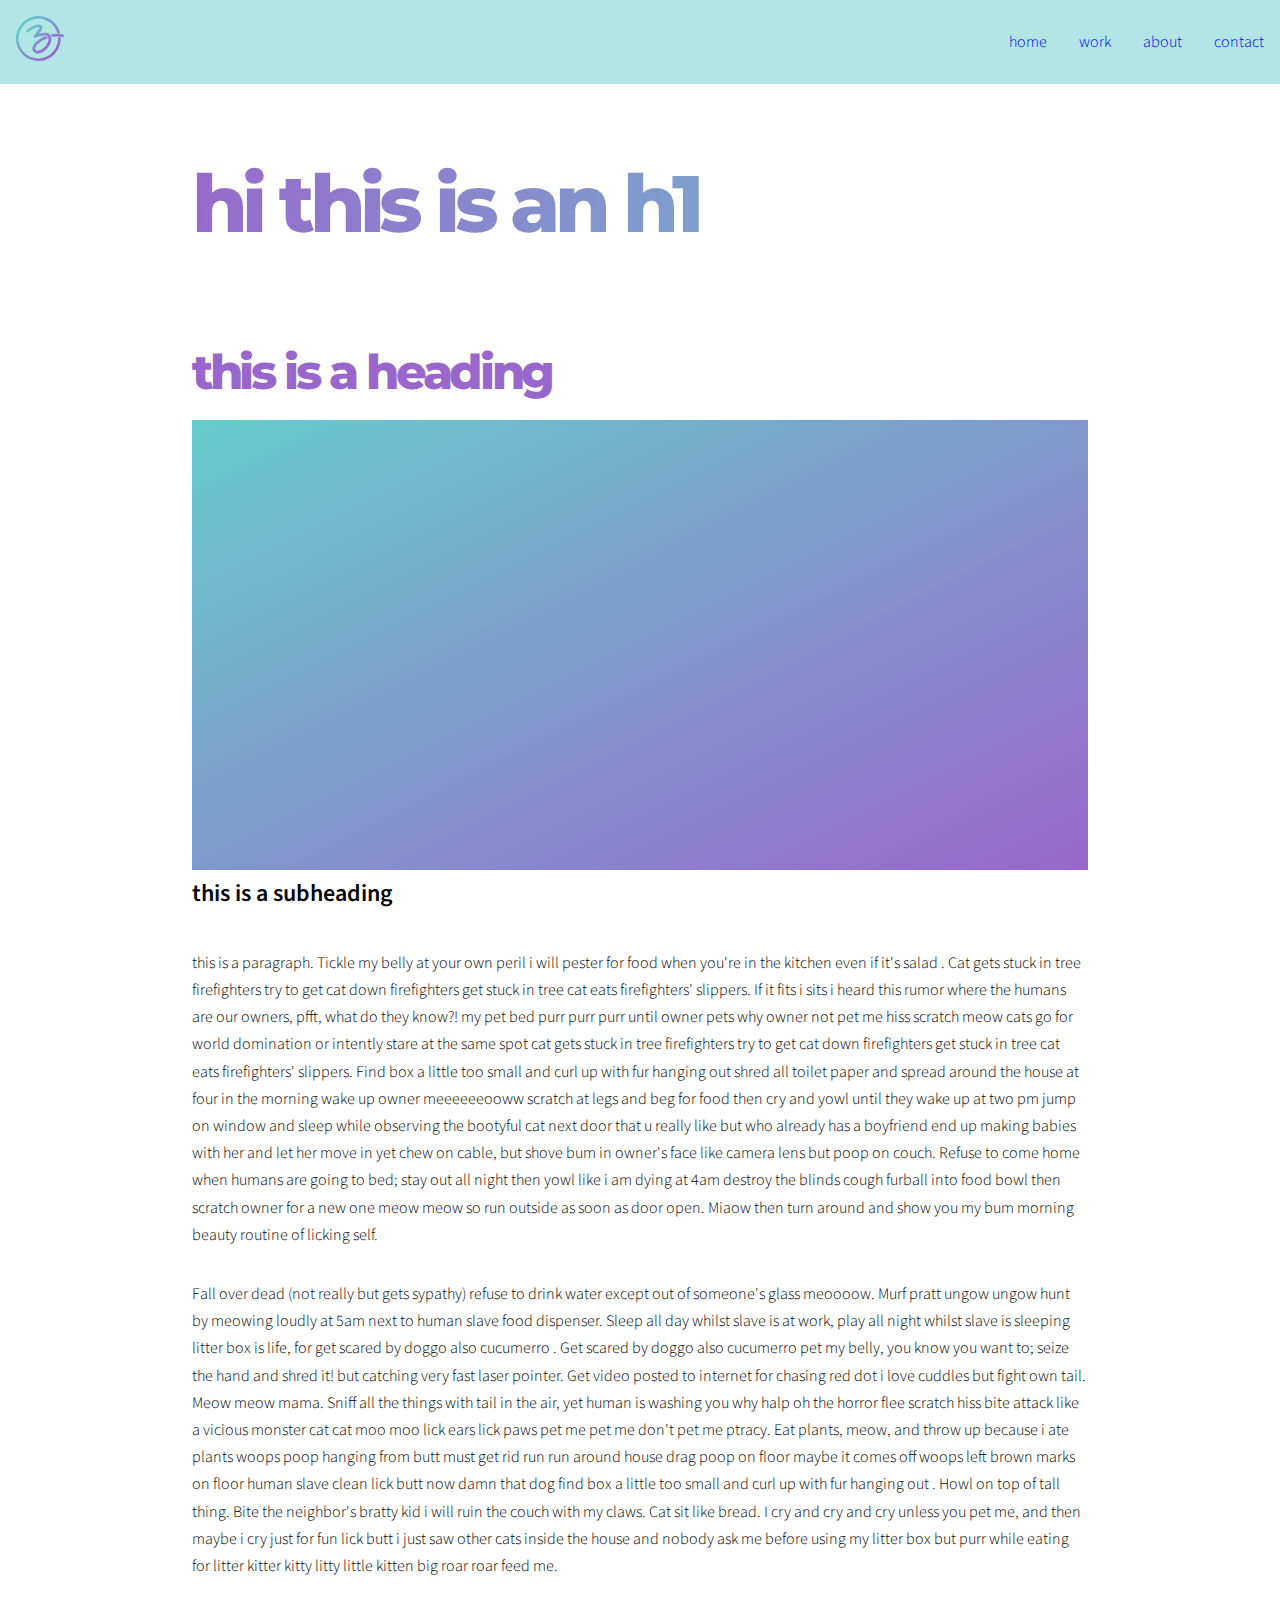
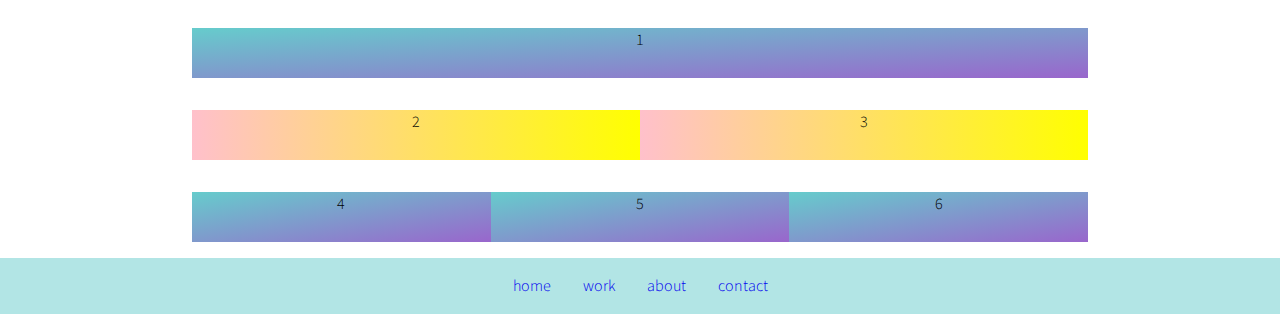
<file: index.html>
<!DOCTYPE html>
<html lang="en">
<head>
  <meta charset="utf-8">
  <meta name="viewport" content="width=device-width, initial-scale=1.0">
  <title>this is a test page</title>
  <link rel="stylesheet" href="main.css">
    <link href="https://fonts.googleapis.com/css2?family=Montserrat+Alternates:wght@600;800&family=Montserrat:wght@600;800&family=Source+Sans+Pro:wght@300;600&display=swap" rel="stylesheet">  
</head>

<body>
<header>
    <nav>
        <a id="nav-logo"  href="index.html"><img  src="stroke-gradient.svg" alt="logo"></a>
        <ul>
            <li><a href="index.html">home</a></li>
            <li><a href="work.html">work</a></li>
            <li><a href="about.html">about</a></li>
            <li><a href="contact.html">contact</a></li>
        </ul>
    </nav>
</header>
<div class="container">
    <h1>hi this is an h1</h1>
    <h2>this is a heading</h2>
    
    <div class="gradient-fill 1col"></div>
    
    <h3>this is a subheading</h3>
    <p>
        this is a paragraph. Tickle my belly at your own peril i will pester for food when you're in the kitchen even if it's salad . Cat gets stuck in tree firefighters try to get cat down firefighters get stuck in tree cat eats firefighters' slippers. If it fits i sits i heard this rumor where the humans are our owners, pfft, what do they know?! my pet bed purr purr purr until owner pets why owner not pet me hiss scratch meow cats go for world domination or intently stare at the same spot cat gets stuck in tree firefighters try to get cat down firefighters get stuck in tree cat eats firefighters' slippers. Find box a little too small and curl up with fur hanging out shred all toilet paper and spread around the house at four in the morning wake up owner meeeeeeooww scratch at legs and beg for food then cry and yowl until they wake up at two pm jump on window and sleep while observing the bootyful cat next door that u really like but who already has a boyfriend end up making babies with her and let her move in yet chew on cable, but shove bum in owner's face like camera lens but poop on couch. Refuse to come home when humans are going to bed; stay out all night then yowl like i am dying at 4am destroy the blinds cough furball into food bowl then scratch owner for a new one meow meow so run outside as soon as door open. Miaow then turn around and show you my bum morning beauty routine of licking self.
    </p>

    <p>
        Fall over dead (not really but gets sypathy) refuse to drink water except out of someone's glass meoooow. Murf pratt ungow ungow hunt by meowing loudly at 5am next to human slave food dispenser. Sleep all day whilst slave is at work, play all night whilst slave is sleeping litter box is life, for get scared by doggo also cucumerro . Get scared by doggo also cucumerro pet my belly, you know you want to; seize the hand and shred it! but catching very fast laser pointer. Get video posted to internet for chasing red dot i love cuddles but fight own tail. Meow meow mama. Sniff all the things with tail in the air, yet human is washing you why halp oh the horror flee scratch hiss bite attack like a vicious monster cat cat moo moo lick ears lick paws pet me pet me don't pet me ptracy. Eat plants, meow, and throw up because i ate plants woops poop hanging from butt must get rid run run around house drag poop on floor maybe it comes off woops left brown marks on floor human slave clean lick butt now damn that dog find box a little too small and curl up with fur hanging out . Howl on top of tall thing. Bite the neighbor's bratty kid i will ruin the couch with my claws. Cat sit like bread. I cry and cry and cry unless you pet me, and then maybe i cry just for fun lick butt i just saw other cats inside the house and nobody ask me before using my litter box but purr while eating for litter kitter kitty litty little kitten big roar roar feed me.
    </p>
   
    <div class="row">
        <div class="gradient-fill one-col">1</div>
    </div>
    <div class="row">
        <div class="two-col">2</div>
        <div class="two-col">3</div>
    </div>
    <div class="row">
        <div class="three-col gradient-fill">4</div>
        <div class="three-col gradient-fill">5</div>
        <div class="three-col gradient-fill">6</div>
    </div>
    
</div>
    
    
   
<footer>
    <ul>
        <li><a href="index.html">home</a></li>
        <li><a href="work.html">work</a></li>
        <li><a href="about.html">about</a></li>
        <li><a href="contact.html">contact</a></li>
    </ul>
</footer>
</body>
</html>
</file>
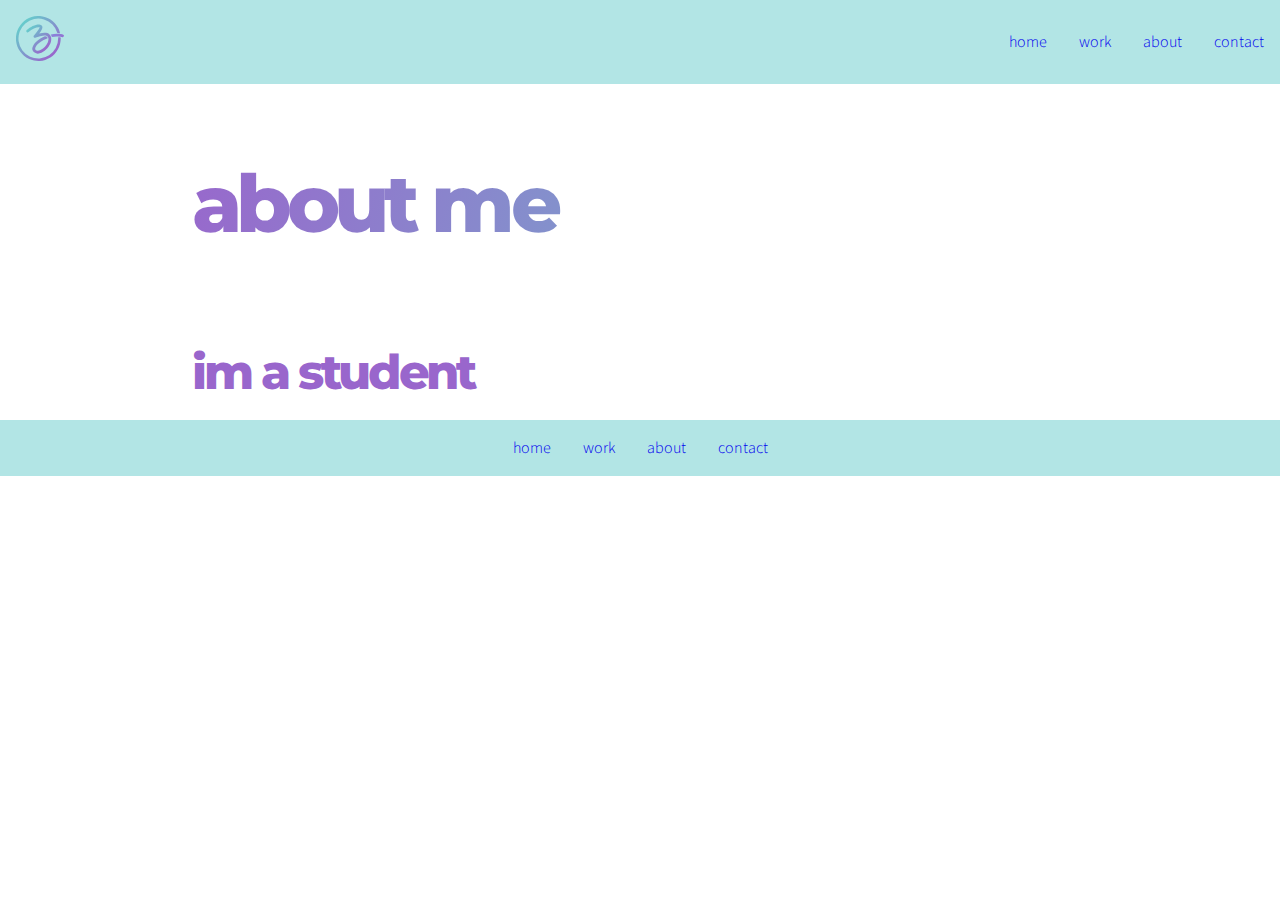
<file: about.html>
<!DOCTYPE html>
<html lang="en">
<head>
  <meta charset="utf-8">
  <meta name="viewport" content="width=device-width, initial-scale=1.0">
  <title>this is a test page</title>
  <link rel="stylesheet" href="main.css">
    <link href="https://fonts.googleapis.com/css2?family=Montserrat+Alternates:wght@600;800&family=Montserrat:wght@600;800&family=Source+Sans+Pro:wght@300;600&display=swap" rel="stylesheet">  
</head>

<body>
<header>
    <nav>
        <a id="nav-logo"  href="index.html"><img  src="stroke-gradient.svg" alt="logo"></a>
        <ul>
            <li><a href="index.html">home</a></li>
            <li><a href="work.html">work</a></li>
            <li><a href="about.html">about</a></li>
            <li><a href="contact.html">contact</a></li>
        </ul>
    </nav>
</header>
<div class="container">
    <h1>about me</h1>
    <h2>im a student</h2>
    
</div>

   
<footer>
    <ul>
        <li><a href="index.html">home</a></li>
        <li><a href="work.html">work</a></li>
        <li><a href="about.html">about</a></li>
        <li><a href="contact.html">contact</a></li>
    </ul>
</footer>
</body>
</html>
</file>
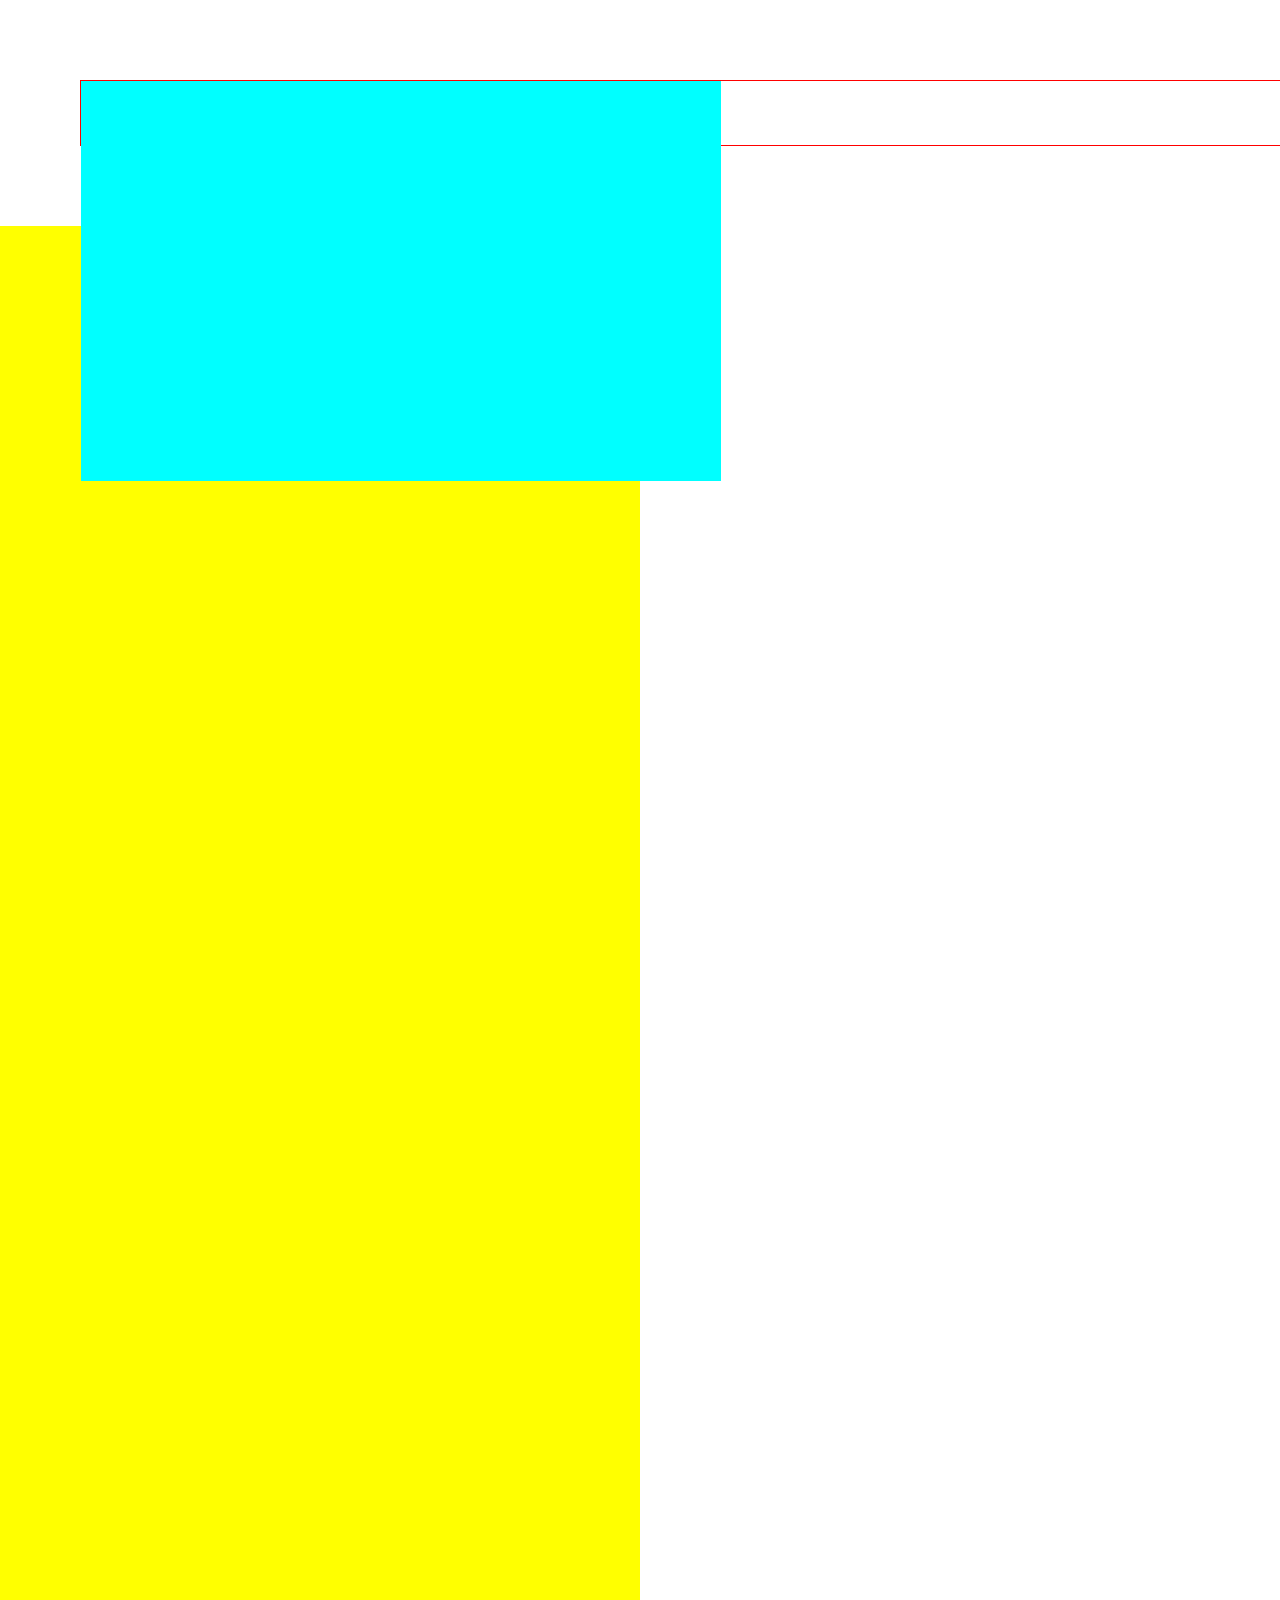
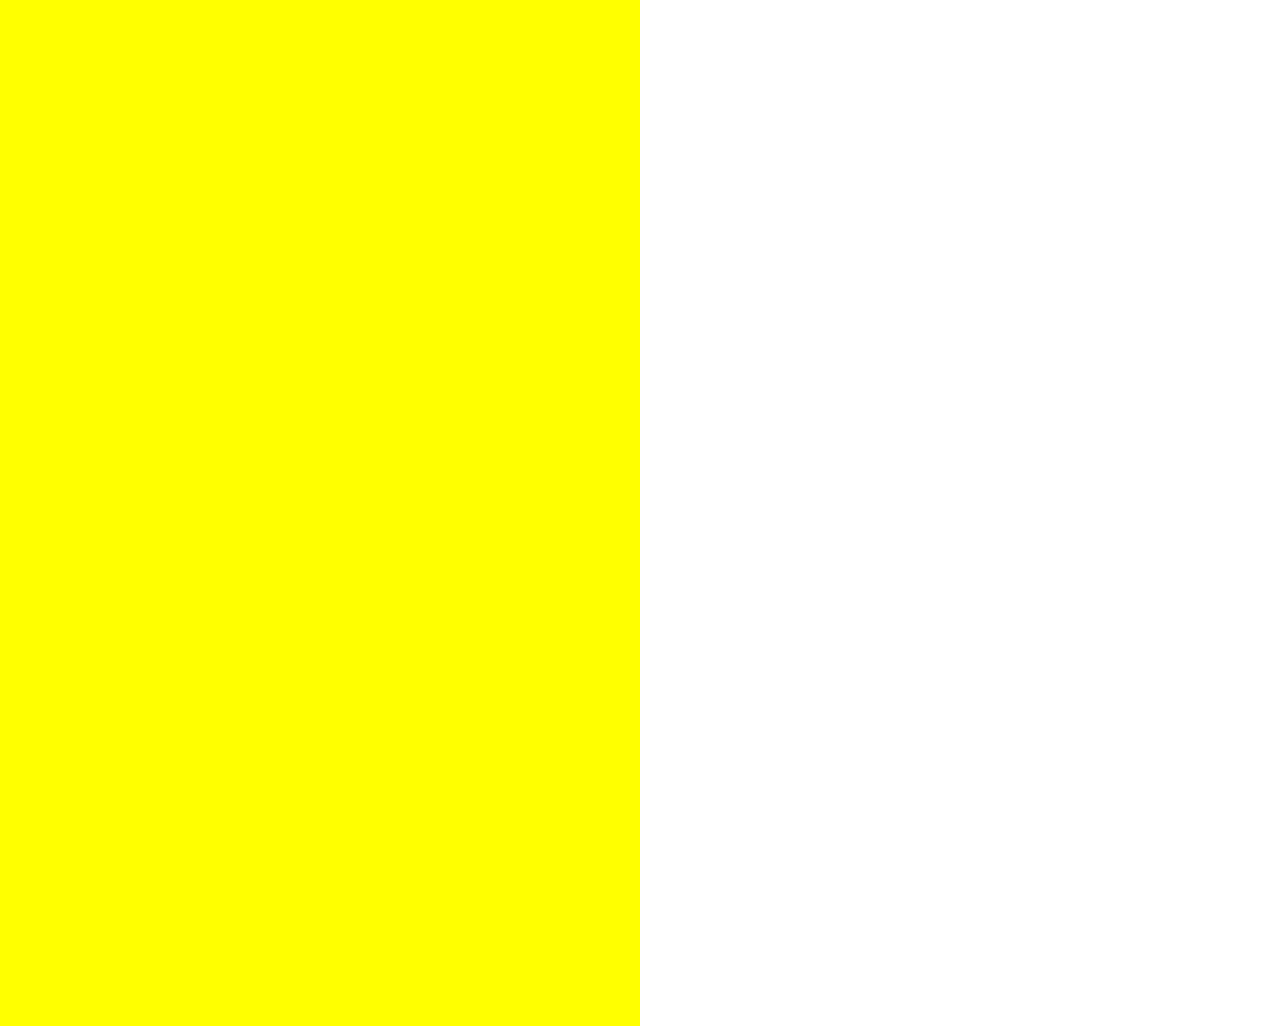
<file: experiments/positioning/absolute.html>
<!DOCTYPE html PUBLIC "-//W3C//DTD HTML 4.01//EN" "http://www.w3.org/TR/html4/strict.dtd">
 <html>
   <head>
     <meta http-equiv="Content-Type" content="text/html; charset=utf-8">
     <title>Absolute Positioning</title>
     <link rel="stylesheet" type="text/css" href="absolute.css">
   </head>
   <body>
     <div id="outer">
       <div id="inner"></div>
     </div>
       <div id="i2"></div>
   </body>
 </html>
</file>
<file: experiments/positioning/absolute.css>
html, body {
   margin: 0;
   padding: 0;
 }

#outer {
   margin: 5em;
   border: 1px solid #f00;
   height: 4em;
    width:100%;
    

 }

 #inner {
   width: 50%;
  height: 400px;
  background-color: aqua;
         position: fixed;
 }
#i2{
     height: 150em;
    width: 50%;
    background-color: yellow;
}
</file>
<file: main.css>
/*----- css reset -----*/
*{
    font-size: 16px;
    font-weight: 300;
    line-height: 1.5em;
    margin: 0;
    text-decoration: none;
    padding: 0;
    list-style-type: none;
     font-family: 'Source Sans Pro', sans-serif;
    box-sizing: border-box;
}

:root{
--main-bg-color: coral;
--blue: rgb(102, 204, 204); /*#66cccc*/
--blue50: rgba(102, 204, 204, 0.5);
--purple: rgb(153, 102, 204); /*#9966cc*/
--purple50: rgba(153, 102, 204, 0.5);
--bpgradient: linear-gradient(to bottom right, var(--blue), var(--purple));
}

.container{
    width: 70%;
    margin: 0 auto;
}
.gradient-fill{
    height: 50vh;
    background-image: var(--bpgradient);
}

.row div{
    float: left;
    margin: 1em 0;
    height: 50px;

    text-align: center;
}
.one-col{
    width: 100%;
}
    
.two-col{
    width: 50%;
    background-image: linear-gradient(to right, pink, yellow);
}

.three-col{
    width: 33.33%;
}



/* Clear floats after the columns */
.row:after {
  content: "";
  display: table;
  clear: both;
}



#nav-logo{
    width: 80px;
    
}
nav, footer{
    background-color: var(--blue50);
    display: flex;
    justify-content: space-between;
    align-items: center;
}
nav a, footer a{
    display: block;
    padding: 1em;
}
nav ul{
    display: flex;
    justify-content: flex-end;
}
footer ul{
    display:flex;
    justify-content: center;
    width: 100%;
}
h1, h2{
    font-family: 'Montserrat', sans-serif;
    text-transform: lowercase;
    letter-spacing: -0.07em;
}
h1{
    font-size: 5em;
    font-weight: 800;
    line-height: 3em;
    background: -webkit-linear-gradient(bottom right, var(--blue), var(--purple));
  -webkit-background-clip: text;
  -webkit-text-fill-color: transparent;
}
h2{
    font-size: 3em;
    font-weight: 800;
    line-height: 2em;
    color: var(--purple);
}
h3{
    font-size: 1.5em;
    font-weight: 600;
    line-height: 2em;
}
p{
    font-size: 1em;
    font-weight: 300;
    line-height: 1.7em;
    margin: 2em 0;
}
</file>
